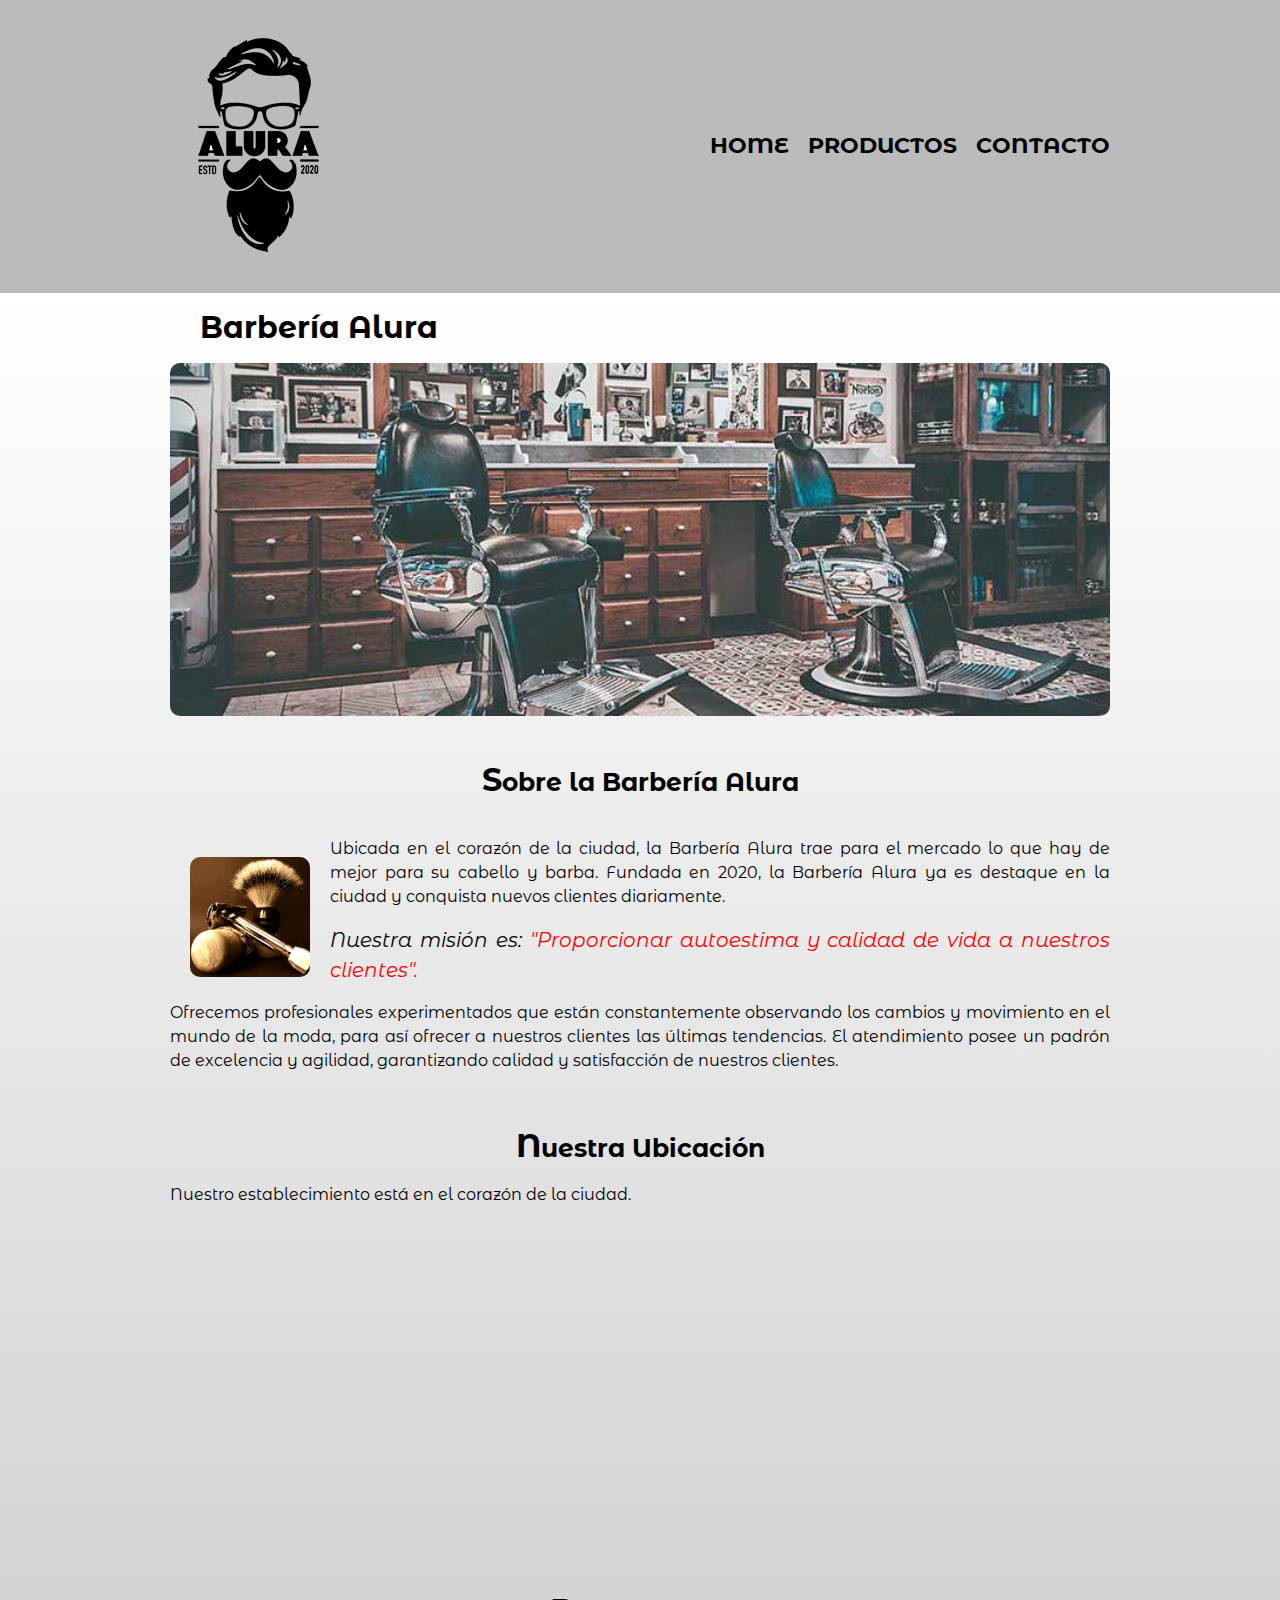
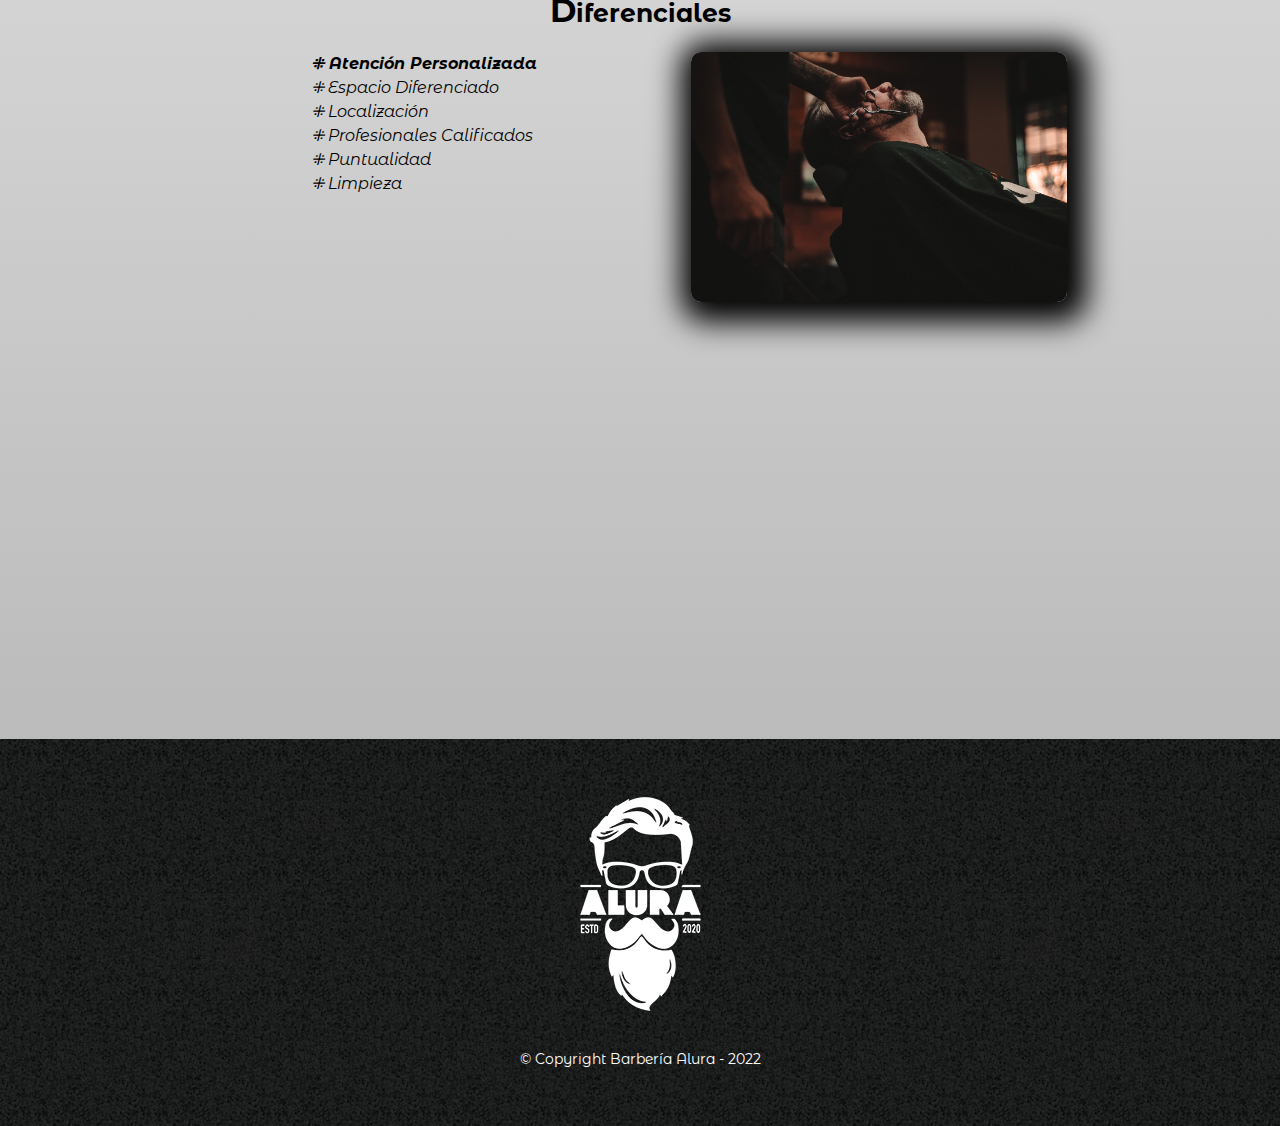
<file: index.html>
<!DOCTYPE html>
<html lang="es">

<head>
    <meta charset="UTF-8">
    <meta http-equiv="X-UA-Compatible" content="IE=edge">
    <meta name="viewport" content="width=device-width, initial-scale=1.0">
    <title>Barbería Alura</title>
    <link rel="stylesheet" href="reset.css">
    <link rel="stylesheet" href="estilos.css">
    <link href="https://fonts.googleapis.com/css2?family=Montserrat+Alternates:wght@300&display=swap" rel="stylesheet">
</head>

<body>
    <header>
        <div class = "caja">
            <h1><img src="img/logo.png" alt="logo" #id="logo"></h1>
            <nav>
                <ul>
                    <li><a href="index.html">Home</a></li>
                    <li><a href="productos.html">Productos</a></li>
                    <li><a href="contacto.html">Contacto</a></li>
                </ul>
            </nav>
        </div>
    </header>
    
    
    <main>
        <div class="caja">
            <h1 class="titulo-principal">Barbería Alura</h1>
            <img id="banner" src="img/banner.jpg">

            <div class="principal">
                <h2 class="titulo-centralizado">Sobre la Barbería Alura</h2>
                <br>
                <img src="img/utensilios.jpg" class="imagenUtensilios">
                <p>Ubicada en el corazón de la ciudad, la Barbería Alura trae para el mercado lo que hay de mejor para su cabello y barba. Fundada en 2020, la Barbería Alura ya es destaque en la ciudad y conquista nuevos clientes diariamente.</p>
                <br>
                <p id="mision">Nuestra misión es: <strong>"Proporcionar autoestima y calidad de vida a nuestros clientes".</strong></p>
                <br>
                <p>Ofrecemos profesionales experimentados que están constantemente observando los cambios y movimiento en el mundo de la moda, para así ofrecer a nuestros clientes las últimas tendencias. El atendimiento posee un padrón de excelencia y agilidad, garantizando calidad y satisfacción de nuestros clientes.</p>
            </div>

            <section class="mapa">
                <h3 class="titulo-centralizado">Nuestra Ubicación</h3>
                <p>Nuestro establecimiento está en el corazón de la ciudad.</p>
                <iframe src="https://www.google.com/maps/embed?pb=!1m18!1m12!1m3!1d3656.4498404749!2d-46.63452058518808!3d-23.58819478466955!2m3!1f0!2f0!3f0!3m2!1i1024!2i768!4f13.1!3m3!1m2!1s0x94ce5a2b2ed7f3a1%3A0xab35da2f5ca62674!2sCaelum%20-%20Education%20and%20Innovation!5e0!3m2!1ses-419!2smx!4v1661880306741!5m2!1ses-419!2smx" width="100%" height="300" style="border:0;" allowfullscreen="" loading="lazy" referrerpolicy="no-referrer-when-downgrade"></iframe>
            </section>

            <h3 class="titulo-centralizado">Diferenciales</h3>
            <div class="diferenciales">
            <ul>
                <li class="items">Atención Personalizada</li>
                <li class="items">Espacio Diferenciado</li>
                <li class="items">Localización</li>
                <li class="items">Profesionales Calificados</li>
                <li class="items">Puntualidad</li>
                <li class="items">Limpieza</li>
            </ul>
    
            <img src="img/diferenciales.jpg" class="imagenDiferenciales">
            </div>

            <div class="video">
                <iframe width="100%" height="315" src="https://www.youtube.com/embed/wcVVXUV0YUY?controls=0" title="YouTube video player" frameborder="0" allow="accelerometer; autoplay; clipboard-write; encrypted-media; gyroscope; picture-in-picture" allowfullscreen></iframe>
            </div>
        </div>
    </main>

    <footer>
        <div class="pie">
            <img src="img/logo-blanco.png">
            <p class="copyright">&copy Copyright Barbería Alura - 2022</p>
        </div>
    </footer>

</body>
</html>
</file>
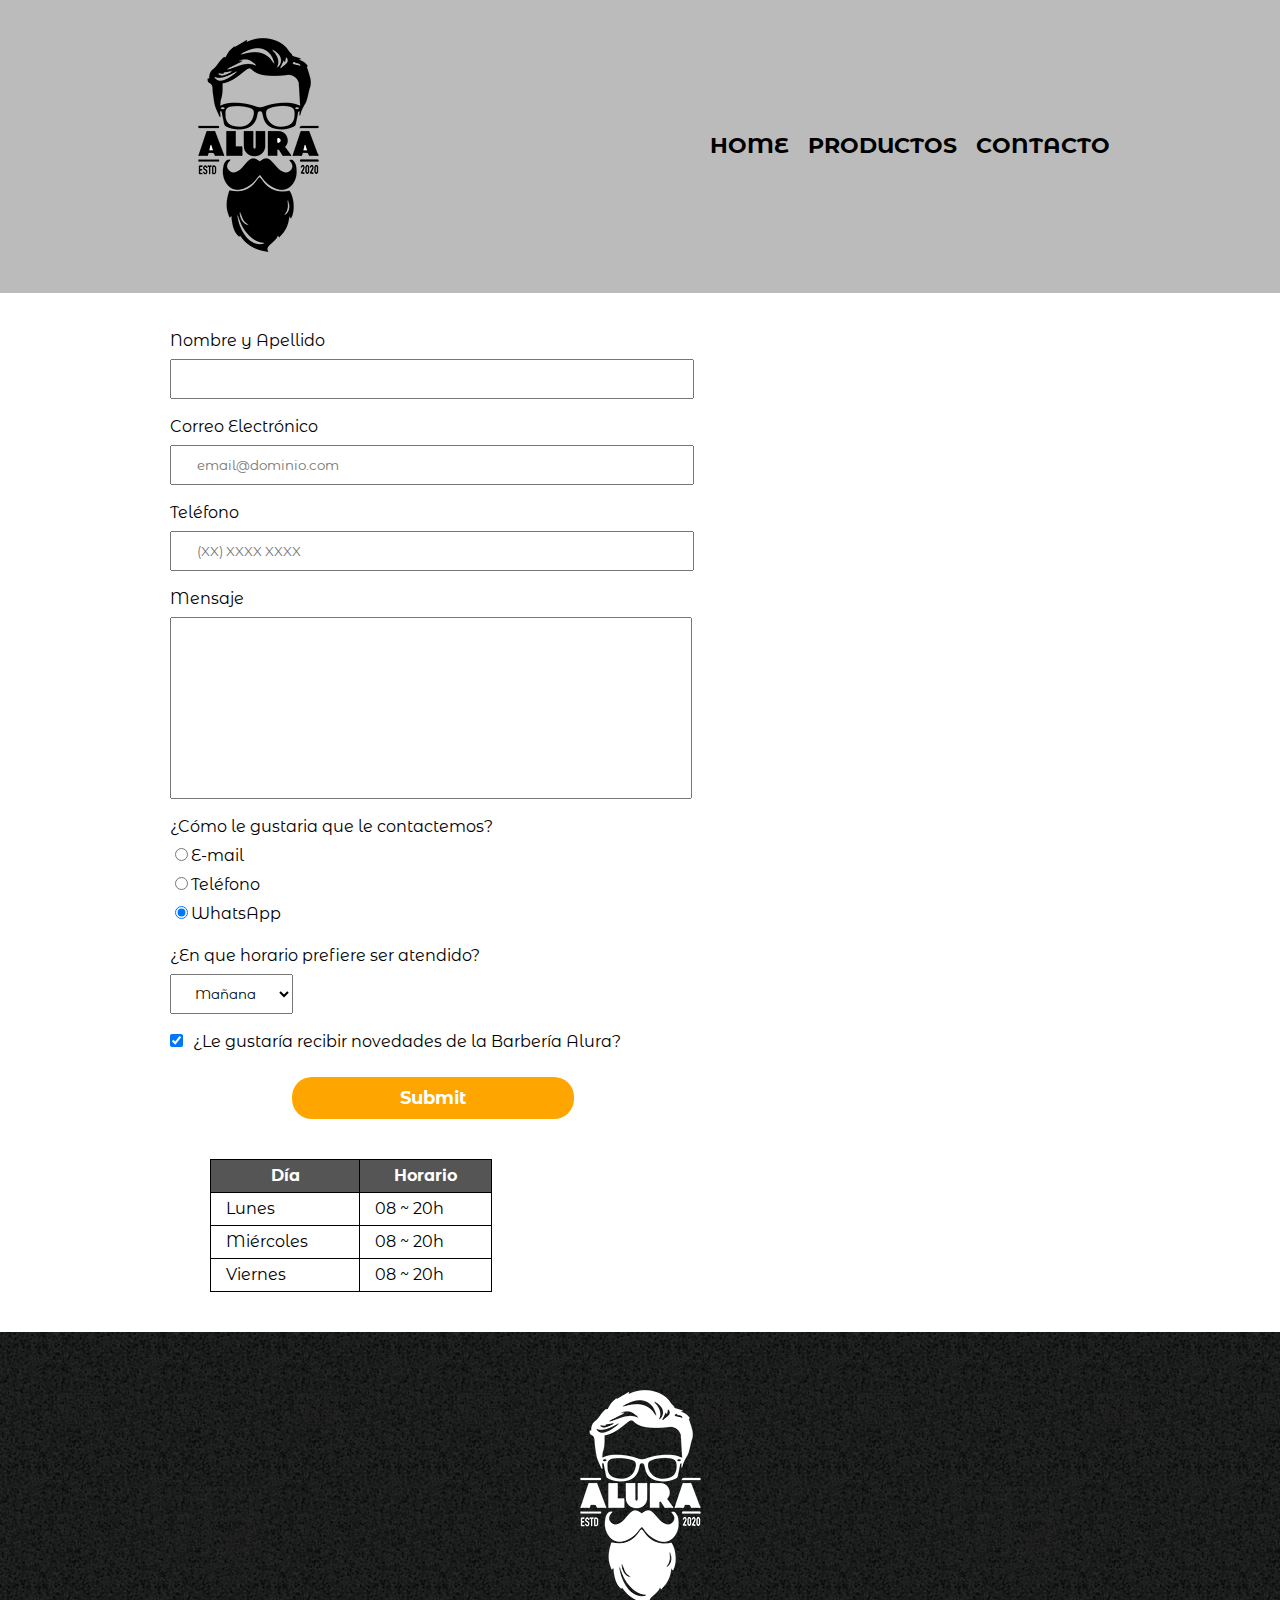
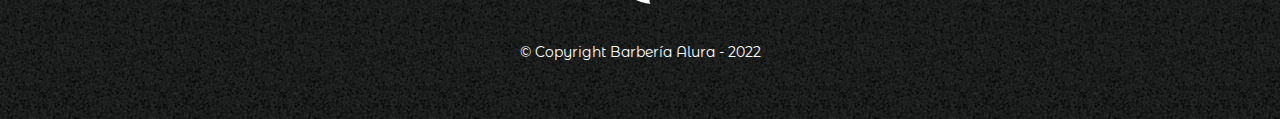
<file: contacto.html>
<!DOCTYPE html>
<html lang="en">
<head>
    <meta charset="UTF-8">
    <meta http-equiv="X-UA-Compatible" content="IE=edge">
    <meta name="viewport" content="width=device-width, initial-scale=1.0">
    <title>Contacto - Barbería Alura</title>
    <link rel="stylesheet" href="reset.css">
    <link rel="stylesheet" href="estilos-contacto.css">
    <link href="https://fonts.googleapis.com/css2?family=Montserrat+Alternates:wght@300&display=swap" rel="stylesheet">
</head>
<body>
    <header>
        <div class = "caja">
            <h1><img src="img/logo.png" alt="Logo Barbería Alura"></h1>
            <nav>
                <ul>
                    <li><a href="index.html">Home</a></li>
                    <li><a href="productos.html">Productos</a></li>
                    <li><a href="contacto.html">Contacto</a></li>
                </ul>
            </nav>
        </div>
    </header>

    <main>
        <form>
            <label for="nombreapellido">Nombre y Apellido</label>
            <input type="text" id="nombreapellido" class="input-patron" required>
            
            <label for="correoelectronico">Correo Electrónico</label>
            <input type="email" id="correoelectronico" class="input-patron" required placeholder="email@dominio.com">
            
            <label for="telefono">Teléfono</label>
            <input type="tel" id="telefono" class="input-patron" required placeholder="(XX) XXXX XXXX">

            <label for="mensaje" id="mensaje">Mensaje</label>
            <textarea name="caja-mensaje" id="caja-mensaje" rows="10" class="input-patron" required></textarea>

            <fieldset>
                <legend>¿Cómo le gustaria que le contactemos?</legend>
                
                <label for="radio-email">
                <input type="radio" name="contacto" value="email" id="radio-email">E-mail</label>
                
                <label for="radio-telefono">
                <input type="radio" name="contacto" value="telefono" id="radio-telefono">Teléfono</label> 
                
                <label for="radio-whatsapp">
                <input type="radio" name="contacto" value="whatsapp" id="radio-whatsapp" checked>WhatsApp</label>
            </fieldset>

            <br>

            <fieldset>
                <legend>¿En que horario prefiere ser atendido?</legend>
                <select name="selector" id="selector">
                    <option>Mañana</option>
                    <option>Tarde</option>
                    <option>Noche</option>
                </select>
            </fieldset>

            <label><input type="checkbox" class="checkbox" checked>¿Le gustaría recibir novedades de la Barbería Alura?</label>
            <input type="submit" id="submit">
        </form>

        <table>
            <thead>
                <tr>
                    <th>Día</th>
                    <th>Horario</th>
                </tr>
            </thead>

            <tbody>
                <tr>
                    <td>Lunes</td>
                    <td>08 ~ 20h</td>
                </tr>
                <tr>
                    <td>Miércoles</td>
                    <td>08 ~ 20h</td>
                </tr>
                <tr>
                    <td>Viernes</td>
                    <td>08 ~ 20h</td>
                </tr>
            </tbody>
        </table>
        
    </main>

    <footer>
        <div class="pie">
            <img src="img/logo-blanco.png" alt="Logo Barbería Alura">
            <p class="copyright">&copy Copyright Barbería Alura - 2022</p>
        </div>
    </footer>
    
</body>
</html>
</file>
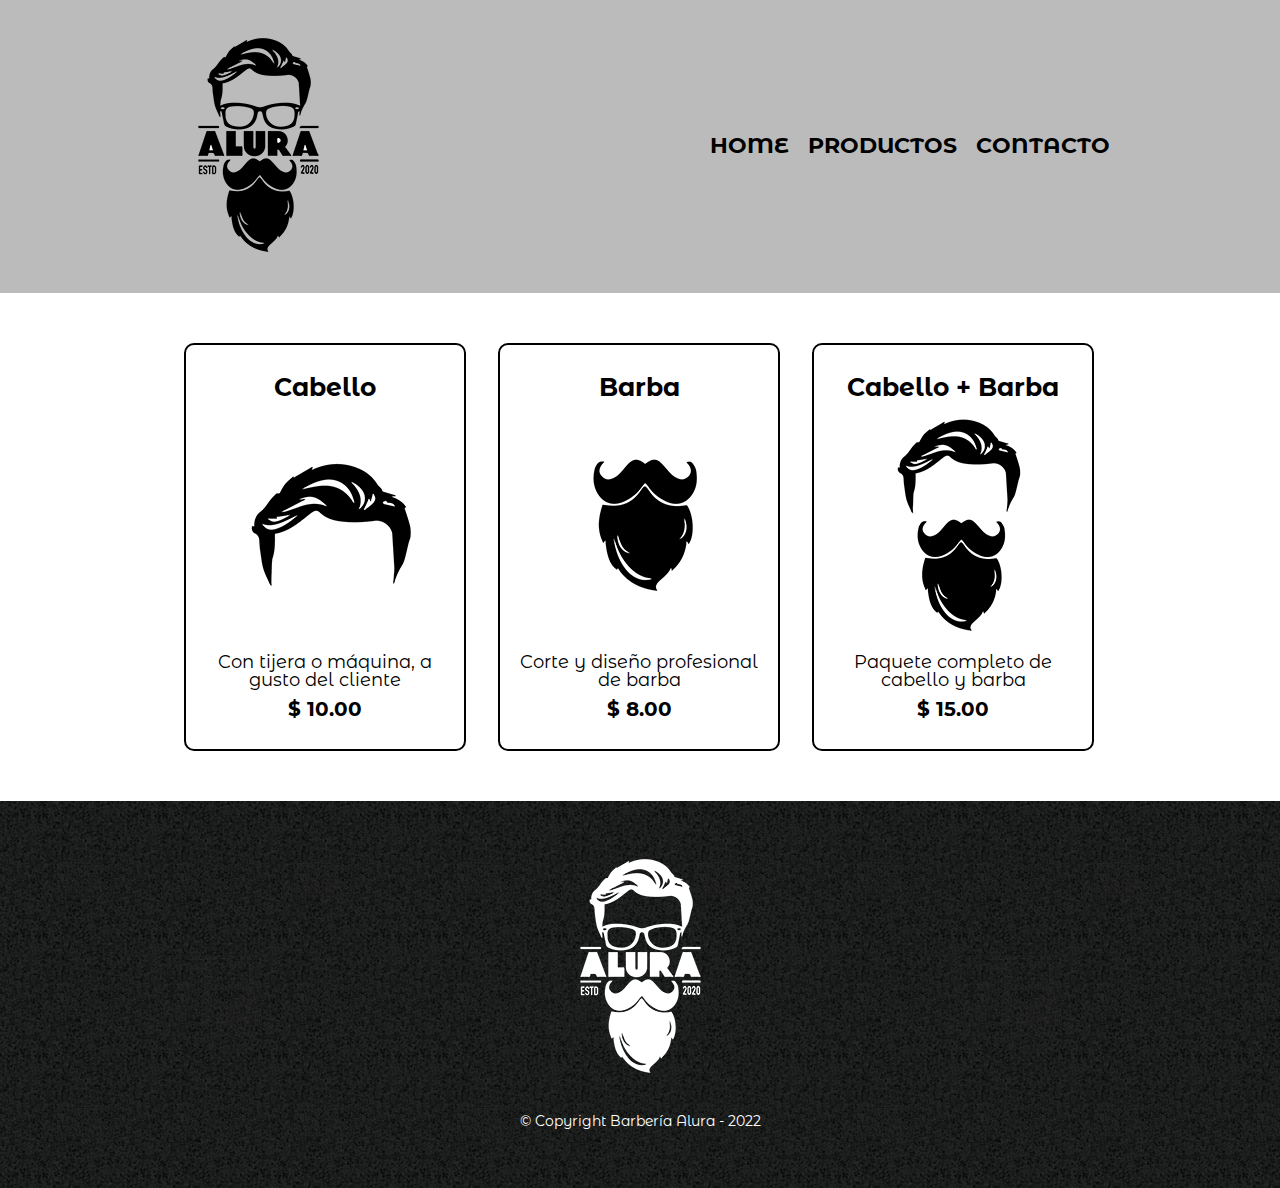
<file: productos.html>
<!DOCTYPE html>
<html lang="es">
<head>
    <meta charset="UTF-8">
    <meta http-equiv="X-UA-Compatible" content="IE=edge">
    <meta name="viewport" content="width=device-width, initial-scale=1.0">
    <title>Productos - Barbería Alura</title>
    <link rel="stylesheet" href="reset.css">
    <link rel="stylesheet" href="estilos-productos.css">
    <link href="https://fonts.googleapis.com/css2?family=Montserrat+Alternates:wght@300&display=swap" rel="stylesheet">
</head>

<body>
    <header>
        <div class = "caja">
            <h1><img src="img/logo.png" alt="logo"></h1>
            <nav>
                <ul>
                    <li><a href="index.html">Home</a></li>
                    <li><a href="productos.html">Productos</a></li>
                    <li><a href="contacto.html">Contacto</a></li>
                </ul>
            </nav>
        </div>
    </header>

    <main>
        <ul class="productos">
            <li>
                <h2>Cabello</h2>
                <img src="img/cabello.jpg">
                <p class="producto-descripcion">Con tijera o máquina, a gusto del cliente</p>
                <p class="producto-precio">$ 10.00</p>
            </li>
            <li>
                <h2>Barba</h2>
                <img src="img/barba.jpg">
                <p class="producto-descripcion">Corte y diseño profesional de barba</p>
                <p class="producto-precio">$ 8.00</p>
            </li>
            <li>
                <h2>Cabello + Barba</h2>
                <img src="img/cabello+barba.jpg">
                <p class="producto-descripcion">Paquete completo de cabello y barba</p>
                <p class="producto-precio">$ 15.00</p>
            </li>
        </ul>
    </main>

    <footer>
        <div class="pie">
            <img src="img/logo-blanco.png">
            <p class="copyright">&copy Copyright Barbería Alura - 2022</p>
        </div>
    </footer>
    
</body>
</html>
</file>
<file: estilos.css>
*{
    font-family: 'Montserrat Alternates', sans-serif;
}

header{
    background-color: #BBBBBB;
    padding: 20px 0px;
}

.caja {
    width: 940px;
    position: relative;
    margin: 0 auto;
    font-family: 'Montserrat Alternates', sans-serif;
}

nav{
    position: absolute;
    top: 115px;
    right: 0;
}

nav li{
    display: inline;
    margin: 0 0 0 15px;
}

nav a{
    text-transform: uppercase;
    color: #000000;
    font-weight: bold;
    font-size: 22px;
    text-decoration:none;
}

nav a:hover{
    color: #c78c19;
    text-decoration: underline;
}

footer {
    background: url(img/bg.jpg);
    text-align: center;
    padding: 40px;
    font-family: 'Montserrat Alternates', sans-serif;
}

.copyright {
    color: white;
    font-size: 14px;
    margin: 20px;
}

main{
    padding: 20px 0px;
    background: linear-gradient(white, #BBBBBB)
}

.titulo-principal{
    padding-left: 30px;
    font-size: 30px;
    font-weight: bold;
}

#banner{
    width:100%;
    border-radius: 10px;
    margin: 20px 0px;
}


.titulo-centralizado{
    text-align: center;
    font-size: 25px;
    font-weight: bold;    
    margin: 1em 0;
}

.titulo-centralizado::first-letter{
    font-size: xx-large;
}

.principal p{
    text-align: justify;
    line-height: 1.5;
}

#mision strong{
    color:red;
}

#mision{
    font-size: 20px;
    font-style: italic;
}


.diferenciales{
    /* padding: 30px; */
    position: relative;
    display: inline-block;
}

.items{
    font-style: italic;
    line-height: 1.5;
}

.items:first-child{
    font-weight: bold;
}

.items:before{
    content: "⁜ ";
}

.diferenciales ul{
    display: inline-block;
    vertical-align: top;
    width: 25%;
    margin: 0% 15%;
}

.imagenUtensilios{
    width: 120px;
    float: left;
    margin: 20px;
    border-radius: 10px;
}

.mapa {
    padding: 2em 0;
}

.mapa p{
    margin: 0 0 2em 0;
    text-align: justify;
}

.imagenDiferenciales {
    width: 40%;
    /* margin-left: 15%; */
    border-radius: 10px;
    box-shadow: 5px 5px 30px 15px #000000;
}

.video{
    width: 560px;
    margin: 3em auto;
}

.contacto{
    padding-left: 30px;
    font-size: 20px;
    line-height: 2;
}

.contacto strong{
    font-weight: bold;
}

@media screen and (max-width:480px) {    
    h1 {
        text-align: center;
    }
    
    .caja, .video, .diferenciales ul{
        width: 90%;
    }
    
    nav{
        position: static;
        width: 60%;
    }

    .imagenDiferenciales{
        display: none;
    }
}
</file>
<file: estilos-contacto.css>
*{
    font-family: 'Montserrat Alternates', sans-serif;
}
header{
    background-color: #BBBBBB;
    padding: 20px 0px;
}

.caja {
    width: 940px;
    position: relative;
    margin: 0 auto;
    font-family: 'Montserrat Alternates', sans-serif;
}

nav{
    position: absolute;
    top: 115px;
    right: 0;
}

nav li{
    display: inline;
    margin: 0 0 0 15px;
}

nav a{
    text-transform: uppercase;
    color: #000000;
    font-weight: bold;
    font-size: 22px;
    text-decoration:none;
}

nav a:hover{
    color: #c78c19;
    text-decoration: underline;
}

footer {
    background: url(img/bg.jpg);
    text-align: center;
    padding: 40px;
    font-family: 'Montserrat Alternates', sans-serif;
}

.copyright {
    color: white;
    font-size: 14px;
    margin: 20px;
}

main{
    width: 940px;
    margin: 0 auto;
}

form{
    margin: 40px 0;
}

form label, form legend {
    display: block;
    margin: 0 0 10px;
}

.input-patron {
    display: block;
    margin: 0 0 20px;
    padding: 10px 25px;
    width: 50%;
    resize: none;
}

select{
    display: block;
    padding: 10px 20px;
}

.checkbox{
    margin: 20px 10px 20px 0;
}

#submit{
    width: 30%;
    padding: 10px 0px;
    margin-left: 13%;
    font-size: 18px;
    font-weight: bolder;
    color: white;
    /* background: url(img/bg.jpg); */
    background: orange;
    border-radius: 20px;
    border: none;
    transition: 1s all;
    cursor: pointer;
}

#submit:hover{
    background: darkorange;
    transform: scale(1.2);
}

table{
    margin: 40px 40px;
    width: 30%;
}

thead{
    background-color: #555555;
    color: white;
    font-weight: bold;
}

td, th {
    border: 1px solid black;
    padding: 8px 15px;
}

@media screen and (max-width:480px){
    h1 {
    text-align: center;
    }

    .caja, main{
        width: 90%;
    }

    .input-patron, .table, #submit{
        margin: 0 auto;
        width: 80%;
    }

    nav{
        position: static;
        width: 60%;
    }
}
</file>
<file: estilos-productos.css>
*{
    font-family: 'Montserrat Alternates', sans-serif;
}

header{
    background-color: #BBBBBB;
    padding: 20px 0px;
}

.caja {
    width: 940px;
    position: relative;
    margin: 0 auto;
    font-family: 'Montserrat Alternates', sans-serif;
}

nav{
    position: absolute;
    top: 115px;
    right: 0;
}

nav li{
    display: inline;
    margin: 0 0 0 15px;
}

nav a{
    text-transform: uppercase;
    color: #000000;
    font-weight: bold;
    font-size: 22px;
    text-decoration:none;
}

nav a:hover{
    color: #c78c19;
    text-decoration: underline;
}

.productos {
    width: 940px;
    margin: 0 auto;
    padding: 50px;
}

.productos li{
    display: inline-block;
    text-align: center;
    width: 30%;
    vertical-align: top;
    margin: 0 1.5%;
    padding: 30px 20px;
    box-sizing: border-box;
    border: 2px solid black;
    border-radius: 10px;
}

.productos li:hover{
    border: 2px solid #c78c19;
}

.productos li:active{
    border: 2px solid #088C19
}

.productos h2{
    font-size: 25px;
    font-weight: bold;
}

.productos li:hover h2{
    font-size: 33px;
}

.producto-descripcion{
    font-size: 18px;
}

.producto-precio {
    font-size: 20px;
    font-weight: bold;
    margin-top: 10px;
}

footer {
    background: url(img/bg.jpg);
    text-align: center;
    padding: 40px;
    font-family: 'Montserrat Alternates', sans-serif;
}

.copyright {
    color: white;
    font-size: 14px;
    margin: 20px;
}

@media screen and (max-width:480px) {    
    h1 {
        text-align: center;
    }
    
    .caja, .productos{
        width: 90%;
    }

    .productos li{
        text-align: center;
        width: 90%;
        margin: 10px auto;
    }
    
    nav{
        position: static;
        width: 60%;
    }
}
</file>
